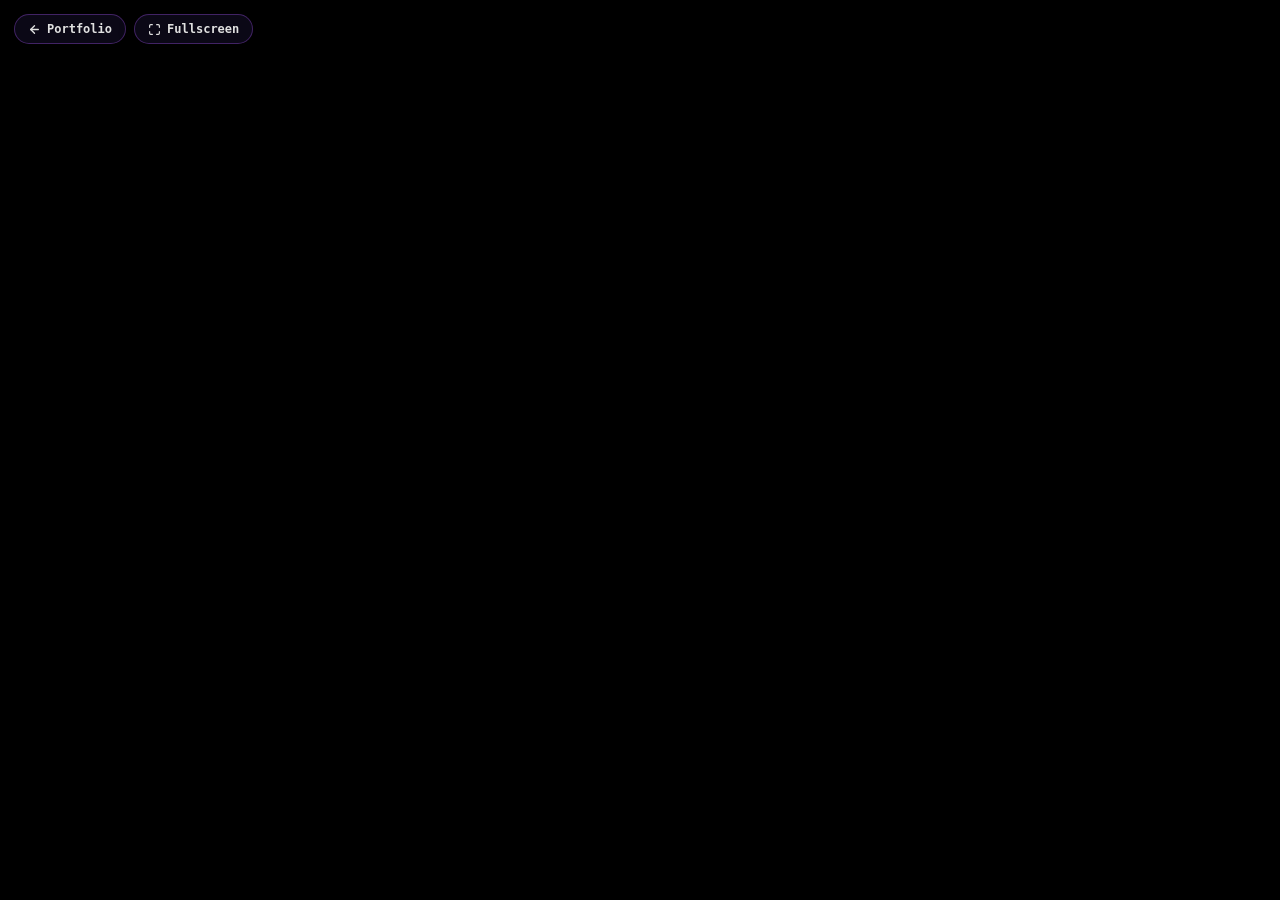
<file: modules/museum/index.html>
<!DOCTYPE html>
<html lang="en">
<head>
    <meta charset="UTF-8">
    <meta name="viewport" content="width=device-width, initial-scale=1.0">
    <meta http-equiv="Cache-Control" content="no-cache, no-store, must-revalidate">
    <title>Interactive Museum of Personal Growth — Osman Melih Cabik</title>
    <meta name="description" content="A gamified e-learning museum experience engineered in Genially, focusing on engagement loops, microlearning, and cognitive retention.">
    <link rel="icon" type="image/png" sizes="32x32" href="../../assets/images/favicon-32.png">
    <link rel="icon" type="image/png" sizes="192x192" href="../../assets/images/favicon-192.png">

    <style>
        * {
            box-sizing: border-box;
            margin: 0;
            padding: 0;
        }
        html, body {
            width: 100%;
            height: 100%;
            overflow: hidden;
            background-color: #000000;
            font-family: -apple-system, BlinkMacSystemFont, "Segoe UI", Roboto, sans-serif;
        }
        #museum-wrapper {
            position: relative;
            width: 100vw;
            height: 100vh;
            display: flex;
            align-items: center;
            justify-content: center;
            background: #000000;
        }
        iframe {
            width: 100%;
            height: 100%;
            border: 0;
            display: block;
        }
        /* Floating HUD Controls */
        .hud-overlay {
            position: fixed;
            top: 14px;
            left: 14px;
            z-index: 99999;
            display: flex;
            align-items: center;
            gap: 8px;
            pointer-events: auto;
            opacity: 0.88;
            transition: opacity 0.2s ease, transform 0.2s ease;
        }
        .hud-overlay:hover {
            opacity: 1;
            transform: scale(1.02);
        }
        .hud-btn {
            display: inline-flex;
            align-items: center;
            gap: 6px;
            background: rgba(15, 12, 30, 0.88);
            color: #ffffff;
            border: 1px solid rgba(168, 85, 247, 0.4);
            backdrop-filter: blur(14px);
            -webkit-backdrop-filter: blur(14px);
            padding: 7px 13px;
            border-radius: 9999px;
            font-size: 12px;
            font-weight: 600;
            font-family: ui-monospace, SFMono-Regular, Menlo, Monaco, Consolas, monospace;
            text-decoration: none;
            cursor: pointer;
            box-shadow: 0 4px 14px rgba(0, 0, 0, 0.6);
            transition: background 0.15s ease, border-color 0.15s ease, box-shadow 0.15s ease;
        }
        .hud-btn:hover {
            background: rgba(124, 58, 237, 0.95);
            border-color: rgba(192, 132, 252, 0.85);
            box-shadow: 0 0 16px rgba(168, 85, 247, 0.55);
            color: #ffffff;
        }
    </style>
</head>
<body>
    <div id="museum-wrapper">
        <!-- Floating HUD Overlay -->
        <div class="hud-overlay">
            <a href="../../index.html#projects" class="hud-btn" title="Back to Portfolio">
                <svg width="13" height="13" viewBox="0 0 24 24" fill="none" stroke="currentColor" stroke-width="2.5" stroke-linecap="round" stroke-linejoin="round">
                    <line x1="19" y1="12" x2="5" y2="12"></line>
                    <polyline points="12 19 5 12 12 5"></polyline>
                </svg>
                <span>Portfolio</span>
            </a>
            <button class="hud-btn" onclick="toggleFullscreen()" title="Toggle Browser Fullscreen">
                <svg width="13" height="13" viewBox="0 0 24 24" fill="none" stroke="currentColor" stroke-width="2.2" stroke-linecap="round" stroke-linejoin="round">
                    <path d="M8 3H5a2 2 0 0 0-2 2v3m18 0V5a2 2 0 0 0-2-2h-3m0 18h3a2 2 0 0 0 2-2v-3M3 16v3a2 2 0 0 0 2 2h3"></path>
                </svg>
                <span>Fullscreen</span>
            </button>
        </div>

        <!-- Embedded Genially Canvas (Edge-to-Edge) -->
        <iframe 
            id="museum-iframe"
            src="https://view.genially.com/695d45c871a2d1841c50ba80" 
            type="text/html" 
            allow="accelerometer; autoplay; clipboard-write; encrypted-media; gyroscope; picture-in-picture; fullscreen"
            allowfullscreen="true" 
            webkitallowfullscreen="true"
            mozallowfullscreen="true"
            scrolling="yes">
        </iframe>
    </div>

    <script>
        function toggleFullscreen() {
            if (!document.fullscreenElement) {
                document.documentElement.requestFullscreen().catch(err => {
                    console.error("Fullscreen error:", err);
                });
            } else {
                if (document.exitFullscreen) {
                    document.exitFullscreen();
                }
            }
        }
    </script>
</body>
</html>
</file>
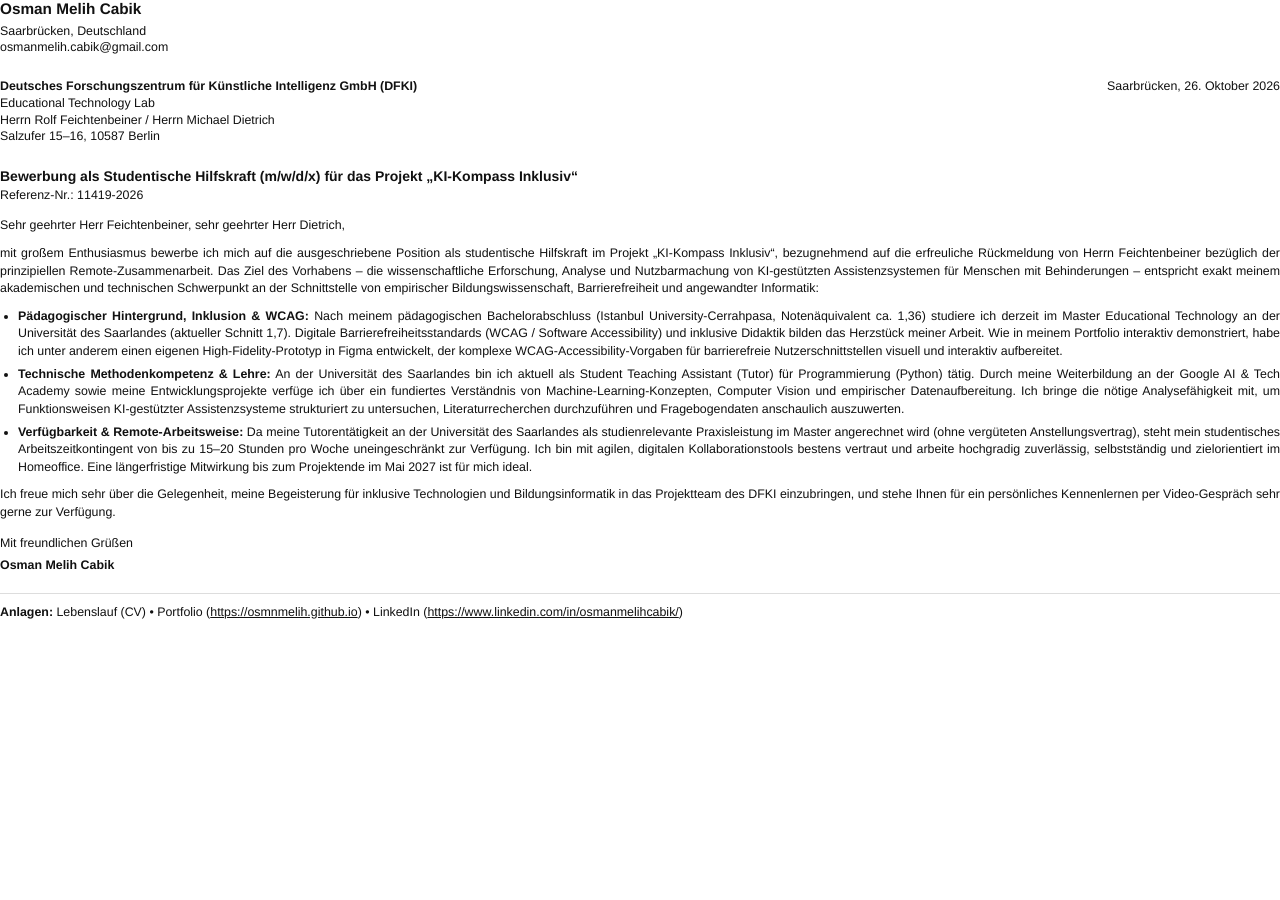
<file: anschreiben.html>
<!DOCTYPE html>
<html lang="de">
<head>
    <meta charset="UTF-8">
    <meta name="viewport" content="width=device-width, initial-scale=1.0">
    <title>Anschreiben - Osman Melih Cabik - DFKI KI-Kompass Inklusiv</title>
    <style>
        @page {
            size: A4;
            margin: 1.3cm 1.8cm 1.3cm 1.8cm;
        }
        @media print {
            body {
                background: #ffffff;
                color: #000000;
            }
        }
        
        * {
            box-sizing: border-box;
            -webkit-font-smoothing: antialiased;
            font-variant-ligatures: none;
            text-rendering: geometricPrecision;
        }

        body {
            font-family: -apple-system, BlinkMacSystemFont, "Segoe UI", Roboto, "Helvetica Neue", Arial, sans-serif;
            font-size: 9.3pt;
            line-height: 1.42;
            color: #111111;
            margin: 0;
            padding: 0;
        }

        a {
            color: #111111;
            text-decoration: underline;
        }

        .sender-block {
            margin-bottom: 22px;
            line-height: 1.35;
        }

        .sender-name {
            font-size: 11.5pt;
            font-weight: 700;
            margin-bottom: 2px;
        }

        .meta-line {
            display: flex;
            justify-content: space-between;
            align-items: flex-start;
            margin-bottom: 22px;
        }

        .recipient {
            line-height: 1.35;
        }

        .recipient-company {
            font-weight: 700;
        }

        .date-location {
            text-align: right;
            white-space: nowrap;
        }

        .subject {
            font-size: 10.5pt;
            font-weight: 700;
            margin: 0 0 14px 0;
            line-height: 1.3;
        }

        .subject-ref {
            font-weight: 400;
            font-size: 9.3pt;
            display: block;
            margin-top: 2px;
        }

        .salutation {
            margin-bottom: 10px;
        }

        p {
            margin: 0 0 10px 0;
            text-align: justify;
        }

        ul {
            margin: 6px 0 10px 0;
            padding-left: 18px;
        }

        li {
            margin-bottom: 6px;
            line-height: 1.4;
            text-align: justify;
        }

        li strong {
            font-weight: 700;
        }

        .closing {
            margin-top: 14px;
            margin-bottom: 18px;
        }

        .signature-name {
            font-weight: 700;
            margin-top: 4px;
        }

        .enclosures {
            border-top: 1px solid #ddd;
            padding-top: 10px;
            line-height: 1.35;
        }

        .enclosures strong {
            font-weight: 700;
        }
    </style>
</head>
<body>

    <div class="sender-block">
        <div class="sender-name">Osman Melih Cabik</div>
        <div>Saarbrücken, Deutschland</div>
        <div>osmanmelih.cabik@gmail.com</div>
    </div>

    <div class="meta-line">
        <div class="recipient">
            <span class="recipient-company">Deutsches Forschungszentrum für Künstliche Intelligenz GmbH (DFKI)</span><br>
            Educational Technology Lab<br>
            Herrn Rolf Feichtenbeiner / Herrn Michael Dietrich<br>
            Salzufer 15–16, 10587 Berlin
        </div>
        <div class="date-location">
            Saarbrücken, 26. Oktober 2026
        </div>
    </div>

    <div class="subject">
        Bewerbung als Studentische Hilfskraft (m/w/d/x) für das Projekt „KI-Kompass Inklusiv“
        <span class="subject-ref">Referenz-Nr.: 11419-2026</span>
    </div>

    <div class="salutation">
        Sehr geehrter Herr Feichtenbeiner, sehr geehrter Herr Dietrich,
    </div>

    <p>
        mit großem Enthusiasmus bewerbe ich mich auf die ausgeschriebene Position als studentische Hilfskraft im Projekt „KI-Kompass Inklusiv“, bezugnehmend auf die erfreuliche Rückmeldung von Herrn Feichtenbeiner bezüglich der prinzipiellen Remote-Zusammenarbeit. Das Ziel des Vorhabens – die wissenschaftliche Erforschung, Analyse und Nutzbarmachung von KI-gestützten Assistenzsystemen für Menschen mit Behinderungen – entspricht exakt meinem akademischen und technischen Schwerpunkt an der Schnittstelle von empirischer Bildungswissenschaft, Barrierefreiheit und angewandter Informatik:
    </p>

    <ul>
        <li>
            <strong>Pädagogischer Hintergrund, Inklusion &amp; WCAG:</strong> 
            Nach meinem pädagogischen Bachelorabschluss (Istanbul University-Cerrahpasa, Notenäquivalent ca. 1,36) studiere ich derzeit im Master Educational Technology an der Universität des Saarlandes (aktueller Schnitt 1,7). Digitale Barrierefreiheitsstandards (WCAG / Software Accessibility) und inklusive Didaktik bilden das Herzstück meiner Arbeit. Wie in meinem Portfolio interaktiv demonstriert, habe ich unter anderem einen eigenen High-Fidelity-Prototyp in Figma entwickelt, der komplexe WCAG-Accessibility-Vorgaben für barrierefreie Nutzerschnittstellen visuell und interaktiv aufbereitet.
        </li>
        <li>
            <strong>Technische Methodenkompetenz &amp; Lehre:</strong> 
            An der Universität des Saarlandes bin ich aktuell als Student Teaching Assistant (Tutor) für Programmierung (Python) tätig. Durch meine Weiterbildung an der Google AI &amp; Tech Academy sowie meine Entwicklungsprojekte verfüge ich über ein fundiertes Verständnis von Machine-Learning-Konzepten, Computer Vision und empirischer Datenaufbereitung. Ich bringe die nötige Analysefähigkeit mit, um Funktionsweisen KI-gestützter Assistenzsysteme strukturiert zu untersuchen, Literaturrecherchen durchzuführen und Fragebogendaten anschaulich auszuwerten.
        </li>
        <li>
            <strong>Verfügbarkeit &amp; Remote-Arbeitsweise:</strong> 
            Da meine Tutorentätigkeit an der Universität des Saarlandes als studienrelevante Praxisleistung im Master angerechnet wird (ohne vergüteten Anstellungsvertrag), steht mein studentisches Arbeitszeitkontingent von bis zu 15–20 Stunden pro Woche uneingeschränkt zur Verfügung. Ich bin mit agilen, digitalen Kollaborationstools bestens vertraut und arbeite hochgradig zuverlässig, selbstständig und zielorientiert im Homeoffice. Eine längerfristige Mitwirkung bis zum Projektende im Mai 2027 ist für mich ideal.
        </li>
    </ul>

    <p>
        Ich freue mich sehr über die Gelegenheit, meine Begeisterung für inklusive Technologien und Bildungsinformatik in das Projektteam des DFKI einzubringen, und stehe Ihnen für ein persönliches Kennenlernen per Video-Gespräch sehr gerne zur Verfügung.
    </p>

    <div class="closing">
        Mit freundlichen Grüßen<br>
        <div class="signature-name">Osman Melih Cabik</div>
    </div>

    <div class="enclosures">
        <strong>Anlagen:</strong> Lebenslauf (CV) &bull; Portfolio (<a href="https://osmnmelih.github.io">https://osmnmelih.github.io</a>) &bull; LinkedIn (<a href="https://www.linkedin.com/in/osmanmelihcabik/">https://www.linkedin.com/in/osmanmelihcabik/</a>)
    </div>

</body>
</html>
</file>
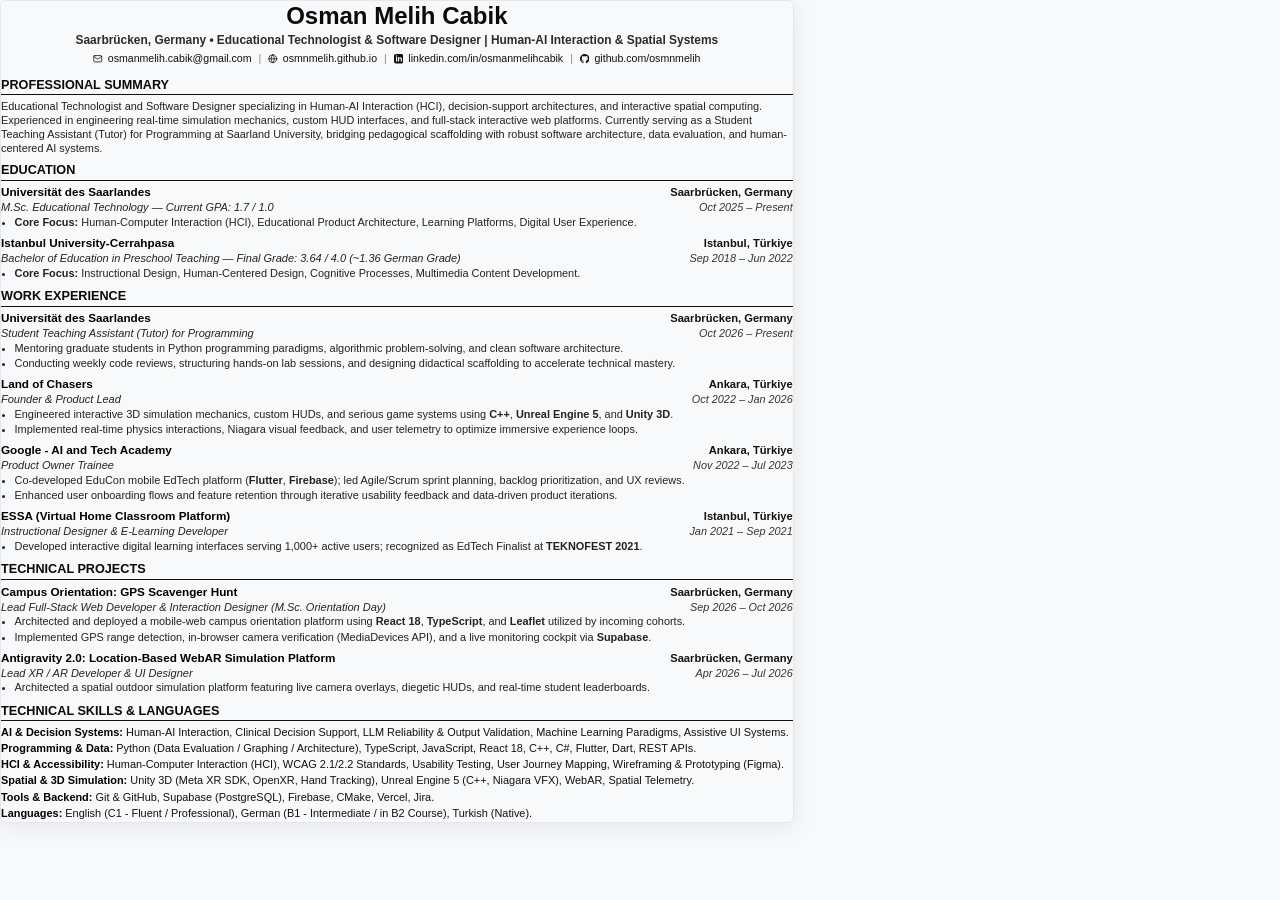
<file: resume.html>
<!DOCTYPE html>
<html lang="en">
<head>
    <meta charset="UTF-8">
    <meta name="viewport" content="width=device-width, initial-scale=1.0">
    <meta name="author" content="Osman Melih Cabik">
    <meta name="description" content="Resume of Osman Melih Cabik - Educational Technologist &amp; Software Designer specializing in Human-AI Interaction, HCI, Python Software Systems, and Spatial Computing.">
    <meta name="keywords" content="Educational Technologist, Software Designer, Human-Computer Interaction, HCI, Human-AI Interaction, Clinical Decision Support, Python, C++, Unity 3D, Unreal Engine 5, WCAG, Accessibility">
    <title>Osman Melih Cabik - Resume</title>
    <style>
        @page {
            size: A4;
            margin: 0.92cm 1.3cm 0.92cm 1.3cm;
        }
        @media screen {
            body {
                background: #f8f9fa;
                color: #111111;
                max-width: 210mm;
                margin: 35px auto;
                padding: 1.1cm 1.4cm;
                box-shadow: 0 4px 25px rgba(0, 0, 0, 0.08);
                border-radius: 6px;
                border: 1px solid #e5e7eb;
            }
        }
        @media print {
            body {
                background: #ffffff;
                color: #000000;
                margin: 0;
                padding: 0;
                max-width: none;
                box-shadow: none;
                border: none;
            }
            .no-print {
                display: none;
            }
        }
        
        * {
            box-sizing: border-box;
            -webkit-font-smoothing: antialiased;
        }

        body {
            font-family: Arial, "Helvetica Neue", Helvetica, sans-serif;
            font-size: 8.35pt;
            line-height: 1.28;
            color: #111111;
            margin: 0;
            padding: 0;
        }

        a {
            color: #111111;
            text-decoration: none;
        }

        a:hover {
            text-decoration: underline;
        }

        header {
            text-align: center;
            margin-bottom: 9px;
            padding-bottom: 2px;
        }

        h1 {
            font-size: 18pt;
            font-weight: 700;
            margin: 0 0 1.5px 0;
            color: #0a0a0a;
        }

        .subtitle {
            font-size: 8.95pt;
            color: #2b2b2b;
            margin: 0 0 3.5px 0;
            font-weight: 600;
        }

        .contact-info {
            display: flex;
            justify-content: center;
            align-items: center;
            flex-wrap: wrap;
            gap: 3px;
            font-size: 7.95pt;
            color: #333333;
        }

        .contact-info .sep {
            color: #888888;
            margin: 0 4px;
        }

        .contact-info a {
            display: inline-flex;
            align-items: center;
            gap: 3px;
        }

        .contact-icon {
            width: 9.5px;
            height: 9.5px;
            vertical-align: middle;
            margin-right: 2px;
        }

        section {
            margin-top: 7.5px;
            margin-bottom: 2.5px;
        }

        h2.section-title {
            font-size: 9.5pt;
            font-weight: 700;
            text-transform: uppercase;
            margin: 0 0 3.5px 0;
            padding-bottom: 1.4px;
            border-bottom: 1.3px solid #111111;
            color: #0a0a0a;
        }

        .entry {
            margin-bottom: 5px;
            page-break-inside: avoid;
        }

        .entry-header {
            display: flex;
            justify-content: space-between;
            align-items: baseline;
            margin-bottom: 0.8px;
        }

        .entry-title {
            font-weight: 700;
            font-size: 8.8pt;
            color: #000000;
        }

        .entry-subtitle {
            font-style: italic;
            font-size: 8.25pt;
            color: #222222;
            margin-bottom: 0.8px;
        }

        .entry-right-bold {
            font-weight: 600;
            font-size: 8.4pt;
            text-align: right;
            color: #111111;
        }

        .entry-right-italic {
            font-style: italic;
            font-size: 8.15pt;
            text-align: right;
            color: #333333;
        }

        .entry-details {
            margin: 0.8px 0 0 0;
            padding-left: 13.5px;
            font-size: 8.2pt;
            color: #222222;
            list-style-type: disc;
        }

        .entry-details li {
            margin-bottom: 1.4px;
            line-height: 1.27;
        }

        .skills-grid {
            font-size: 8.2pt;
            line-height: 1.28;
        }

        .skills-row {
            margin-bottom: 2.2px;
        }

        .skills-label {
            font-weight: 700;
            color: #000000;
        }

        .summary-text {
            font-size: 8.2pt;
            line-height: 1.28;
            color: #222222;
            text-align: left;
        }
    </style>
</head>
<body>

    <header>
        <h1>Osman Melih Cabik</h1>
        <div class="subtitle">Saarbrücken, Germany &bull; Educational Technologist &amp; Software Designer | Human-AI Interaction &amp; Spatial Systems</div>
        <div class="contact-info">
            <a href="mailto:osmanmelih.cabik@gmail.com"><svg class="contact-icon" viewBox="0 0 24 24" fill="none" stroke="currentColor" stroke-width="2" stroke-linecap="round" stroke-linejoin="round"><path d="M4 4h16c1.1 0 2 .9 2 2v12c0 1.1-.9 2-2 2H4c-1.1 0-2-.9-2-2V6c0-1.1.9-2 2-2z"></path><polyline points="22,6 12,13 2,6"></polyline></svg>osmanmelih.cabik@gmail.com</a>
            <span class="sep"> | </span>
            <a href="https://osmnmelih.github.io" target="_blank"><svg class="contact-icon" viewBox="0 0 24 24" fill="none" stroke="currentColor" stroke-width="2" stroke-linecap="round" stroke-linejoin="round"><circle cx="12" cy="12" r="10"></circle><line x1="2" y1="12" x2="22" y2="12"></line><path d="M12 2a15.3 15.3 0 0 1 4 10 15.3 15.3 0 0 1-4 10 15.3 15.3 0 0 1-4-10 15.3 15.3 0 0 1 4-10z"></path></svg>osmnmelih.github.io</a>
            <span class="sep"> | </span>
            <a href="https://www.linkedin.com/in/osmanmelihcabik/" target="_blank"><svg class="contact-icon" viewBox="0 0 24 24" fill="currentColor"><path d="M19 0h-14c-2.761 0-5 2.239-5 5v14c0 2.761 2.239 5 5 5h14c2.762 0 5-2.239 5-5v-14c0-2.761-2.238-5-5-5zm-11 19h-3v-11h3v11zm-1.5-12.268c-.966 0-1.75-.779-1.75-1.75s.784-1.75 1.75-1.75 1.75.779 1.75 1.75-.784 1.75-1.75 1.75zm13.5 12.268h-3v-5.604c0-3.368-4-3.113-4 0v5.604h-3v-11h3v1.765c1.396-2.586 7-2.777 7 2.476v6.759z"/></svg>linkedin.com/in/osmanmelihcabik</a>
            <span class="sep"> | </span>
            <a href="https://github.com/osmnmelih" target="_blank"><svg class="contact-icon" viewBox="0 0 24 24" fill="currentColor"><path d="M12 0c-6.626 0-12 5.373-12 12 0 5.302 3.438 9.8 8.207 11.387.599.111.793-.261.793-.577v-2.234c-3.338.726-4.033-1.416-4.033-1.416-.546-1.387-1.333-1.756-1.333-1.756-1.089-.745.083-.729.083-.729 1.205.084 1.839 1.237 1.839 1.237 1.07 1.834 2.807 1.304 3.492.997.107-.775.418-1.305.762-1.604-2.665-.305-5.467-1.334-5.467-5.931 0-1.311.469-2.381 1.236-3.221-.124-.303-.535-1.524.117-3.176 0 0 1.008-.322 3.301 1.23.957-.266 1.983-.399 3.003-.404 1.02.005 2.047.138 3.006.404 2.291-1.552 3.297-1.23 3.297-1.23.653 1.653.242 2.874.118 3.176.77.84 1.235 1.911 1.235 3.221 0 4.609-2.807 5.624-5.479 5.921.43.372.823 1.102.823 2.222v3.293c0 .319.192.694.801.576 4.765-1.589 8.199-6.086 8.199-11.386 0-6.627-5.373-12-12-12z"/></svg>github.com/osmnmelih</a>
        </div>
    </header>

    <main>
        <section>
            <h2 class="section-title">Professional Summary</h2>
            <div class="summary-text">
                Educational Technologist and Software Designer specializing in Human-AI Interaction (HCI), decision-support architectures, and interactive spatial computing. Experienced in engineering real-time simulation mechanics, custom HUD interfaces, and full-stack interactive web platforms. Currently serving as a Student Teaching Assistant (Tutor) for Programming at Saarland University, bridging pedagogical scaffolding with robust software architecture, data evaluation, and human-centered AI systems.
            </div>
        </section>

        <section>
            <h2 class="section-title">Education</h2>
            
            <div class="entry">
                <div class="entry-header">
                    <span class="entry-title">Universität des Saarlandes</span>
                    <span class="entry-right-bold">Saarbrücken, Germany</span>
                </div>
                <div class="entry-header">
                    <span class="entry-subtitle">M.Sc. Educational Technology — Current GPA: 1.7 / 1.0</span>
                    <span class="entry-right-italic">Oct 2025 – Present</span>
                </div>
                <ul class="entry-details">
                    <li><strong>Core Focus:</strong> Human-Computer Interaction (HCI), Educational Product Architecture, Learning Platforms, Digital User Experience.</li>
                </ul>
            </div>

            <div class="entry">
                <div class="entry-header">
                    <span class="entry-title">Istanbul University-Cerrahpasa</span>
                    <span class="entry-right-bold">Istanbul, Türkiye</span>
                </div>
                <div class="entry-header">
                    <span class="entry-subtitle">Bachelor of Education in Preschool Teaching — Final Grade: 3.64 / 4.0 (~1.36 German Grade)</span>
                    <span class="entry-right-italic">Sep 2018 – Jun 2022</span>
                </div>
                <ul class="entry-details">
                    <li><strong>Core Focus:</strong> Instructional Design, Human-Centered Design, Cognitive Processes, Multimedia Content Development.</li>
                </ul>
            </div>
        </section>

        <section>
            <h2 class="section-title">Work Experience</h2>

            <div class="entry">
                <div class="entry-header">
                    <span class="entry-title">Universität des Saarlandes</span>
                    <span class="entry-right-bold">Saarbrücken, Germany</span>
                </div>
                <div class="entry-header">
                    <span class="entry-subtitle">Student Teaching Assistant (Tutor) for Programming</span>
                    <span class="entry-right-italic">Oct 2026 – Present</span>
                </div>
                <ul class="entry-details">
                    <li>Mentoring graduate students in Python programming paradigms, algorithmic problem-solving, and clean software architecture.</li>
                    <li>Conducting weekly code reviews, structuring hands-on lab sessions, and designing didactical scaffolding to accelerate technical mastery.</li>
                </ul>
            </div>

            <div class="entry">
                <div class="entry-header">
                    <span class="entry-title">Land of Chasers</span>
                    <span class="entry-right-bold">Ankara, Türkiye</span>
                </div>
                <div class="entry-header">
                    <span class="entry-subtitle">Founder &amp; Product Lead</span>
                    <span class="entry-right-italic">Oct 2022 – Jan 2026</span>
                </div>
                <ul class="entry-details">
                    <li>Engineered interactive 3D simulation mechanics, custom HUDs, and serious game systems using <strong>C++</strong>, <strong>Unreal Engine 5</strong>, and <strong>Unity 3D</strong>.</li>
                    <li>Implemented real-time physics interactions, Niagara visual feedback, and user telemetry to optimize immersive experience loops.</li>
                </ul>
            </div>

            <div class="entry">
                <div class="entry-header">
                    <span class="entry-title">Google - AI and Tech Academy</span>
                    <span class="entry-right-bold">Ankara, Türkiye</span>
                </div>
                <div class="entry-header">
                    <span class="entry-subtitle">Product Owner Trainee</span>
                    <span class="entry-right-italic">Nov 2022 – Jul 2023</span>
                </div>
                <ul class="entry-details">
                    <li>Co-developed EduCon mobile EdTech platform (<strong>Flutter</strong>, <strong>Firebase</strong>); led Agile/Scrum sprint planning, backlog prioritization, and UX reviews.</li>
                    <li>Enhanced user onboarding flows and feature retention through iterative usability feedback and data-driven product iterations.</li>
                </ul>
            </div>

            <div class="entry">
                <div class="entry-header">
                    <span class="entry-title">ESSA (Virtual Home Classroom Platform)</span>
                    <span class="entry-right-bold">Istanbul, Türkiye</span>
                </div>
                <div class="entry-header">
                    <span class="entry-subtitle">Instructional Designer &amp; E-Learning Developer</span>
                    <span class="entry-right-italic">Jan 2021 – Sep 2021</span>
                </div>
                <ul class="entry-details">
                    <li>Developed interactive digital learning interfaces serving 1,000+ active users; recognized as EdTech Finalist at <strong>TEKNOFEST 2021</strong>.</li>
                </ul>
            </div>
        </section>

        <section>
            <h2 class="section-title">Technical Projects</h2>

            <div class="entry">
                <div class="entry-header">
                    <span class="entry-title">Campus Orientation: GPS Scavenger Hunt</span>
                    <span class="entry-right-bold">Saarbrücken, Germany</span>
                </div>
                <div class="entry-header">
                    <span class="entry-subtitle">Lead Full-Stack Web Developer &amp; Interaction Designer (M.Sc. Orientation Day)</span>
                    <span class="entry-right-italic">Sep 2026 – Oct 2026</span>
                </div>
                <ul class="entry-details">
                    <li>Architected and deployed a mobile-web campus orientation platform using <strong>React 18</strong>, <strong>TypeScript</strong>, and <strong>Leaflet</strong> utilized by incoming cohorts.</li>
                    <li>Implemented GPS range detection, in-browser camera verification (MediaDevices API), and a live monitoring cockpit via <strong>Supabase</strong>.</li>
                </ul>
            </div>

            <div class="entry">
                <div class="entry-header">
                    <span class="entry-title">Antigravity 2.0: Location-Based WebAR Simulation Platform</span>
                    <span class="entry-right-bold">Saarbrücken, Germany</span>
                </div>
                <div class="entry-header">
                    <span class="entry-subtitle">Lead XR / AR Developer &amp; UI Designer</span>
                    <span class="entry-right-italic">Apr 2026 – Jul 2026</span>
                </div>
                <ul class="entry-details">
                    <li>Architected a spatial outdoor simulation platform featuring live camera overlays, diegetic HUDs, and real-time student leaderboards.</li>
                </ul>
            </div>
        </section>

        <section>
            <h2 class="section-title">Technical Skills &amp; Languages</h2>
            <div class="skills-grid">
                <div class="skills-row">
                    <span class="skills-label">AI &amp; Decision Systems:</span>
                    Human-AI Interaction, Clinical Decision Support, LLM Reliability &amp; Output Validation, Machine Learning Paradigms, Assistive UI Systems.
                </div>
                <div class="skills-row">
                    <span class="skills-label">Programming &amp; Data:</span>
                    Python (Data Evaluation / Graphing / Architecture), TypeScript, JavaScript, React 18, C++, C#, Flutter, Dart, REST APIs.
                </div>
                <div class="skills-row">
                    <span class="skills-label">HCI &amp; Accessibility:</span>
                    Human-Computer Interaction (HCI), WCAG 2.1/2.2 Standards, Usability Testing, User Journey Mapping, Wireframing &amp; Prototyping (Figma).
                </div>
                <div class="skills-row">
                    <span class="skills-label">Spatial &amp; 3D Simulation:</span>
                    Unity 3D (Meta XR SDK, OpenXR, Hand Tracking), Unreal Engine 5 (C++, Niagara VFX), WebAR, Spatial Telemetry.
                </div>
                <div class="skills-row">
                    <span class="skills-label">Tools &amp; Backend:</span>
                    Git &amp; GitHub, Supabase (PostgreSQL), Firebase, CMake, Vercel, Jira.
                </div>
                <div class="skills-row">
                    <span class="skills-label">Languages:</span>
                    English (C1 - Fluent / Professional), German (B1 - Intermediate / in B2 Course), Turkish (Native).
                </div>
            </div>
        </section>
    </main>

</body>
</html>
</file>
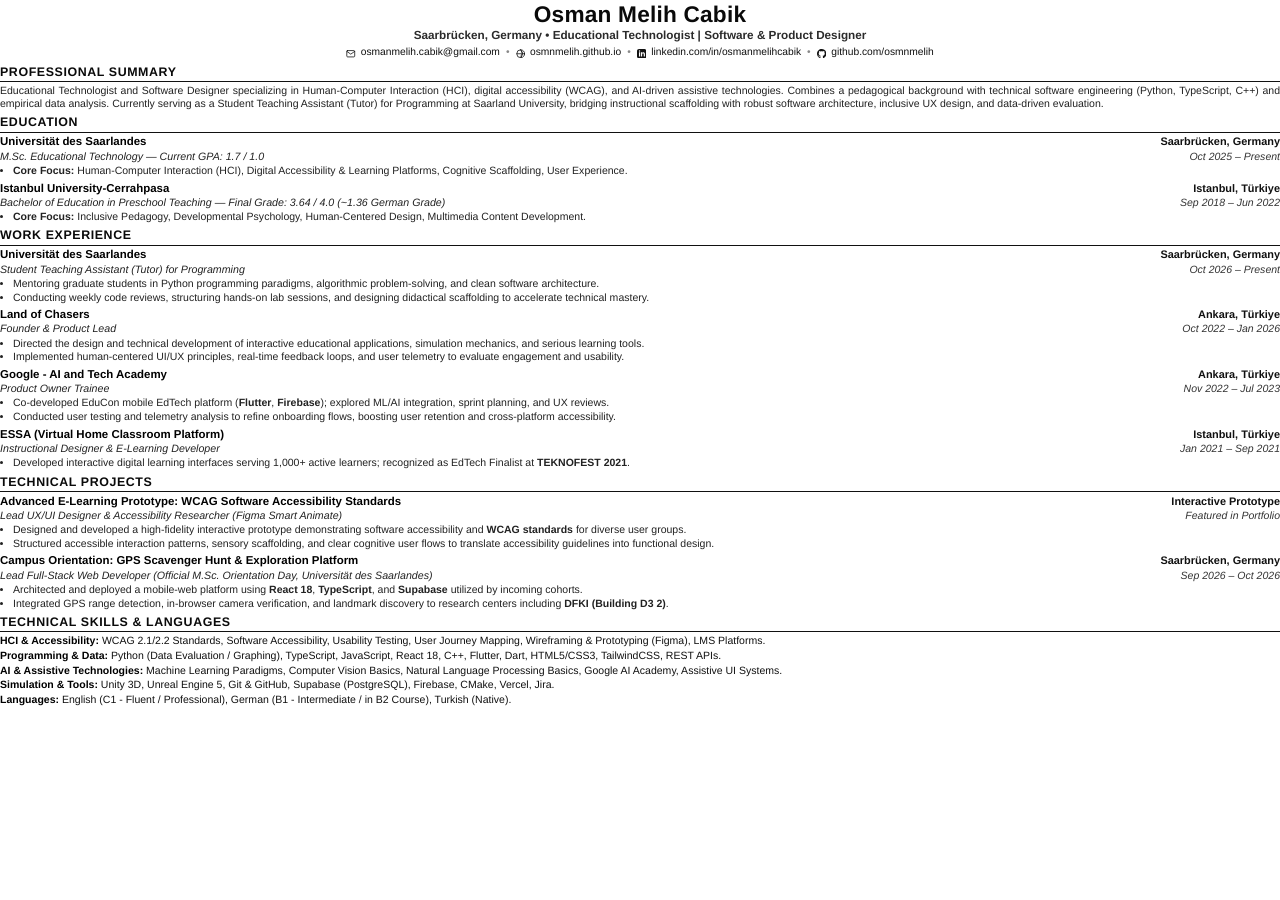
<file: resume_dfki.html>
<!DOCTYPE html>
<html lang="en">
<head>
    <meta charset="UTF-8">
    <meta name="viewport" content="width=device-width, initial-scale=1.0">
    <meta name="author" content="Osman Melih Cabik">
    <meta name="description" content="Resume of Osman Melih Cabik - Educational Technologist & Software Designer specializing in HCI, WCAG Accessibility, and AI Assistive Systems.">
    <meta name="keywords" content="Educational Technologist, Software Designer, Human-Computer Interaction, HCI, WCAG, Accessibility, Assistive Systems, Python, Machine Learning, Computer Vision, Figma, React">
    <title>Osman Melih Cabik - Resume</title>
    <style>
        @page {
            size: A4;
            margin: 0.6cm 1.1cm 0.6cm 1.1cm;
        }
        @media print {
            body {
                background: #ffffff;
                color: #000000;
            }
            .no-print {
                display: none;
            }
        }
        
        * {
            box-sizing: border-box;
            -webkit-font-smoothing: antialiased;
            font-variant-ligatures: none;
            text-rendering: geometricPrecision;
        }

        body {
            font-family: -apple-system, BlinkMacSystemFont, "Segoe UI", Roboto, "Helvetica Neue", Arial, sans-serif;
            font-size: 8.2pt;
            line-height: 1.25;
            color: #111111;
            margin: 0;
            padding: 0;
        }

        a {
            color: #111111;
            text-decoration: none;
        }

        a:hover {
            text-decoration: underline;
        }

        header {
            text-align: center;
            margin-bottom: 5px;
        }

        h1 {
            font-size: 17pt;
            font-weight: 700;
            margin: 0 0 1px 0;
            letter-spacing: 0.2px;
            color: #0a0a0a;
        }

        .subtitle {
            font-size: 8.8pt;
            color: #2b2b2b;
            margin: 0 0 3px 0;
            font-weight: 600;
        }

        .contact-info {
            display: flex;
            justify-content: center;
            align-items: center;
            flex-wrap: wrap;
            gap: 2px;
            font-size: 7.7pt;
            color: #333333;
        }

        .contact-info .sep {
            color: #888888;
            margin: 0 4px;
        }

        .contact-info a {
            display: inline-flex;
            align-items: center;
            gap: 3px;
        }

        .contact-icon {
            width: 9.5px;
            height: 9.5px;
            vertical-align: middle;
            margin-right: 2px;
        }

        section {
            margin-top: 4.5px;
            margin-bottom: 2px;
        }

        h2.section-title {
            font-size: 9.3pt;
            font-weight: 700;
            text-transform: uppercase;
            letter-spacing: 0.6px;
            margin: 0 0 2.5px 0;
            padding-bottom: 1px;
            border-bottom: 1.2px solid #111111;
            color: #0a0a0a;
        }

        .entry {
            margin-bottom: 3.8px;
            page-break-inside: avoid;
        }

        .entry-header {
            display: flex;
            justify-content: space-between;
            align-items: baseline;
            margin-bottom: 0.5px;
        }

        .entry-title {
            font-weight: 700;
            font-size: 8.6pt;
            color: #000000;
        }

        .entry-subtitle {
            font-style: italic;
            font-size: 8pt;
            color: #222222;
            margin-bottom: 0.5px;
        }

        .entry-right-bold {
            font-weight: 600;
            font-size: 8.2pt;
            text-align: right;
            color: #111111;
        }

        .entry-right-italic {
            font-style: italic;
            font-size: 7.9pt;
            text-align: right;
            color: #333333;
        }

        .entry-details {
            margin: 0.5px 0 0 0;
            padding-left: 13px;
            font-size: 7.9pt;
            color: #222222;
            list-style-type: disc;
        }

        .entry-details li {
            margin-bottom: 0.8px;
            line-height: 1.22;
        }

        .skills-grid {
            font-size: 7.9pt;
            line-height: 1.26;
        }

        .skills-row {
            margin-bottom: 1.6px;
        }

        .skills-label {
            font-weight: 700;
            color: #000000;
        }

        .summary-text {
            font-size: 7.9pt;
            line-height: 1.24;
            color: #222222;
            text-align: justify;
        }
    </style>
</head>
<body>

    <header>
        <h1>Osman Melih Cabik</h1>
        <div class="subtitle">Saarbrücken, Germany &bull; Educational Technologist | Software &amp; Product Designer</div>
        <div class="contact-info">
            <a href="mailto:osmanmelih.cabik@gmail.com"><svg class="contact-icon" viewBox="0 0 24 24" fill="none" stroke="currentColor" stroke-width="2" stroke-linecap="round" stroke-linejoin="round"><path d="M4 4h16c1.1 0 2 .9 2 2v12c0 1.1-.9 2-2 2H4c-1.1 0-2-.9-2-2V6c0-1.1.9-2 2-2z"></path><polyline points="22,6 12,13 2,6"></polyline></svg>osmanmelih.cabik@gmail.com</a>
            <span class="sep"> &bull; </span>
            <a href="https://osmnmelih.github.io" target="_blank"><svg class="contact-icon" viewBox="0 0 24 24" fill="none" stroke="currentColor" stroke-width="2" stroke-linecap="round" stroke-linejoin="round"><circle cx="12" cy="12" r="10"></circle><line x1="2" y1="12" x2="22" y2="12"></line><path d="M12 2a15.3 15.3 0 0 1 4 10 15.3 15.3 0 0 1-4 10 15.3 15.3 0 0 1 4-10z"></path></svg>osmnmelih.github.io</a>
            <span class="sep"> &bull; </span>
            <a href="https://www.linkedin.com/in/osmanmelihcabik/" target="_blank"><svg class="contact-icon" viewBox="0 0 24 24" fill="currentColor"><path d="M19 0h-14c-2.761 0-5 2.239-5 5v14c0 2.761 2.239 5 5 5h14c2.762 0 5-2.239 5-5v-14c0-2.761-2.238-5-5-5zm-11 19h-3v-11h3v11zm-1.5-12.268c-.966 0-1.75-.779-1.75-1.75s.784-1.75 1.75-1.75 1.75.779 1.75 1.75-.784 1.75-1.75 1.75zm13.5 12.268h-3v-5.604c0-3.368-4-3.113-4 0v5.604h-3v-11h3v1.765c1.396-2.586 7-2.777 7 2.476v6.759z"/></svg>linkedin.com/in/osmanmelihcabik</a>
            <span class="sep"> &bull; </span>
            <a href="https://github.com/osmnmelih" target="_blank"><svg class="contact-icon" viewBox="0 0 24 24" fill="currentColor"><path d="M12 0c-6.626 0-12 5.373-12 12 0 5.302 3.438 9.8 8.207 11.387.599.111.793-.261.793-.577v-2.234c-3.338.726-4.033-1.416-4.033-1.416-.546-1.387-1.333-1.756-1.333-1.756-1.089-.745.083-.729.083-.729 1.205.084 1.839 1.237 1.839 1.237 1.07 1.834 2.807 1.304 3.492.997.107-.775.418-1.305.762-1.604-2.665-.305-5.467-1.334-5.467-5.931 0-1.311.469-2.381 1.236-3.221-.124-.303-.535-1.524.117-3.176 0 0 1.008-.322 3.301 1.23.957-.266 1.983-.399 3.003-.404 1.02.005 2.047.138 3.006.404 2.291-1.552 3.297-1.23 3.297-1.23.653 1.653.242 2.874.118 3.176.77.84 1.235 1.911 1.235 3.221 0 4.609-2.807 5.624-5.479 5.921.43.372.823 1.102.823 2.222v3.293c0 .319.192.694.801.576 4.765-1.589 8.199-6.086 8.199-11.386 0-6.627-5.373-12-12-12z"/></svg>github.com/osmnmelih</a>
        </div>
    </header>

    <main>
        <section>
            <h2 class="section-title">Professional Summary</h2>
            <div class="summary-text">
                Educational Technologist and Software Designer specializing in Human-Computer Interaction (HCI), digital accessibility (WCAG), and AI-driven assistive technologies. Combines a pedagogical background with technical software engineering (Python, TypeScript, C++) and empirical data analysis. Currently serving as a Student Teaching Assistant (Tutor) for Programming at Saarland University, bridging instructional scaffolding with robust software architecture, inclusive UX design, and data-driven evaluation.
            </div>
        </section>

        <section>
            <h2 class="section-title">Education</h2>
            
            <div class="entry">
                <div class="entry-header">
                    <span class="entry-title">Universität des Saarlandes</span>
                    <span class="entry-right-bold">Saarbrücken, Germany</span>
                </div>
                <div class="entry-header">
                    <span class="entry-subtitle">M.Sc. Educational Technology — Current GPA: 1.7 / 1.0</span>
                    <span class="entry-right-italic">Oct 2025 – Present</span>
                </div>
                <ul class="entry-details">
                    <li><strong>Core Focus:</strong> Human-Computer Interaction (HCI), Digital Accessibility &amp; Learning Platforms, Cognitive Scaffolding, User Experience.</li>
                </ul>
            </div>

            <div class="entry">
                <div class="entry-header">
                    <span class="entry-title">Istanbul University-Cerrahpasa</span>
                    <span class="entry-right-bold">Istanbul, Türkiye</span>
                </div>
                <div class="entry-header">
                    <span class="entry-subtitle">Bachelor of Education in Preschool Teaching — Final Grade: 3.64 / 4.0 (~1.36 German Grade)</span>
                    <span class="entry-right-italic">Sep 2018 – Jun 2022</span>
                </div>
                <ul class="entry-details">
                    <li><strong>Core Focus:</strong> Inclusive Pedagogy, Developmental Psychology, Human-Centered Design, Multimedia Content Development.</li>
                </ul>
            </div>
        </section>

        <section>
            <h2 class="section-title">Work Experience</h2>

            <div class="entry">
                <div class="entry-header">
                    <span class="entry-title">Universität des Saarlandes</span>
                    <span class="entry-right-bold">Saarbrücken, Germany</span>
                </div>
                <div class="entry-header">
                    <span class="entry-subtitle">Student Teaching Assistant (Tutor) for Programming</span>
                    <span class="entry-right-italic">Oct 2026 – Present</span>
                </div>
                <ul class="entry-details">
                    <li>Mentoring graduate students in Python programming paradigms, algorithmic problem-solving, and clean software architecture.</li>
                    <li>Conducting weekly code reviews, structuring hands-on lab sessions, and designing didactical scaffolding to accelerate technical mastery.</li>
                </ul>
            </div>

            <div class="entry">
                <div class="entry-header">
                    <span class="entry-title">Land of Chasers</span>
                    <span class="entry-right-bold">Ankara, Türkiye</span>
                </div>
                <div class="entry-header">
                    <span class="entry-subtitle">Founder &amp; Product Lead</span>
                    <span class="entry-right-italic">Oct 2022 – Jan 2026</span>
                </div>
                <ul class="entry-details">
                    <li>Directed the design and technical development of interactive educational applications, simulation mechanics, and serious learning tools.</li>
                    <li>Implemented human-centered UI/UX principles, real-time feedback loops, and user telemetry to evaluate engagement and usability.</li>
                </ul>
            </div>

            <div class="entry">
                <div class="entry-header">
                    <span class="entry-title">Google - AI and Tech Academy</span>
                    <span class="entry-right-bold">Ankara, Türkiye</span>
                </div>
                <div class="entry-header">
                    <span class="entry-subtitle">Product Owner Trainee</span>
                    <span class="entry-right-italic">Nov 2022 – Jul 2023</span>
                </div>
                <ul class="entry-details">
                    <li>Co-developed EduCon mobile EdTech platform (<strong>Flutter</strong>, <strong>Firebase</strong>); explored ML/AI integration, sprint planning, and UX reviews.</li>
                    <li>Conducted user testing and telemetry analysis to refine onboarding flows, boosting user retention and cross-platform accessibility.</li>
                </ul>
            </div>

            <div class="entry">
                <div class="entry-header">
                    <span class="entry-title">ESSA (Virtual Home Classroom Platform)</span>
                    <span class="entry-right-bold">Istanbul, Türkiye</span>
                </div>
                <div class="entry-header">
                    <span class="entry-subtitle">Instructional Designer &amp; E-Learning Developer</span>
                    <span class="entry-right-italic">Jan 2021 – Sep 2021</span>
                </div>
                <ul class="entry-details">
                    <li>Developed interactive digital learning interfaces serving 1,000+ active learners; recognized as EdTech Finalist at <strong>TEKNOFEST 2021</strong>.</li>
                </ul>
            </div>
        </section>

        <section>
            <h2 class="section-title">Technical Projects</h2>

            <div class="entry">
                <div class="entry-header">
                    <span class="entry-title">Advanced E-Learning Prototype: WCAG Software Accessibility Standards</span>
                    <span class="entry-right-bold">Interactive Prototype</span>
                </div>
                <div class="entry-header">
                    <span class="entry-subtitle">Lead UX/UI Designer &amp; Accessibility Researcher (Figma Smart Animate)</span>
                    <span class="entry-right-italic">Featured in Portfolio</span>
                </div>
                <ul class="entry-details">
                    <li>Designed and developed a high-fidelity interactive prototype demonstrating software accessibility and <strong>WCAG standards</strong> for diverse user groups.</li>
                    <li>Structured accessible interaction patterns, sensory scaffolding, and clear cognitive user flows to translate accessibility guidelines into functional design.</li>
                </ul>
            </div>

            <div class="entry">
                <div class="entry-header">
                    <span class="entry-title">Campus Orientation: GPS Scavenger Hunt &amp; Exploration Platform</span>
                    <span class="entry-right-bold">Saarbrücken, Germany</span>
                </div>
                <div class="entry-header">
                    <span class="entry-subtitle">Lead Full-Stack Web Developer (Official M.Sc. Orientation Day, Universität des Saarlandes)</span>
                    <span class="entry-right-italic">Sep 2026 – Oct 2026</span>
                </div>
                <ul class="entry-details">
                    <li>Architected and deployed a mobile-web platform using <strong>React 18</strong>, <strong>TypeScript</strong>, and <strong>Supabase</strong> utilized by incoming cohorts.</li>
                    <li>Integrated GPS range detection, in-browser camera verification, and landmark discovery to research centers including <strong>DFKI (Building D3 2)</strong>.</li>
                </ul>
            </div>
        </section>

        <section>
            <h2 class="section-title">Technical Skills &amp; Languages</h2>
            <div class="skills-grid">
                <div class="skills-row">
                    <span class="skills-label">HCI &amp; Accessibility:</span>
                    WCAG 2.1/2.2 Standards, Software Accessibility, Usability Testing, User Journey Mapping, Wireframing &amp; Prototyping (Figma), LMS Platforms.
                </div>
                <div class="skills-row">
                    <span class="skills-label">Programming &amp; Data:</span>
                    Python (Data Evaluation / Graphing), TypeScript, JavaScript, React 18, C++, Flutter, Dart, HTML5/CSS3, TailwindCSS, REST APIs.
                </div>
                <div class="skills-row">
                    <span class="skills-label">AI &amp; Assistive Technologies:</span>
                    Machine Learning Paradigms, Computer Vision Basics, Natural Language Processing Basics, Google AI Academy, Assistive UI Systems.
                </div>
                <div class="skills-row">
                    <span class="skills-label">Simulation &amp; Tools:</span>
                    Unity 3D, Unreal Engine 5, Git &amp; GitHub, Supabase (PostgreSQL), Firebase, CMake, Vercel, Jira.
                </div>
                <div class="skills-row">
                    <span class="skills-label">Languages:</span>
                    English (C1 - Fluent / Professional), German (B1 - Intermediate / in B2 Course), Turkish (Native).
                </div>
            </div>
        </section>
    </main>

</body>
</html>
</file>
